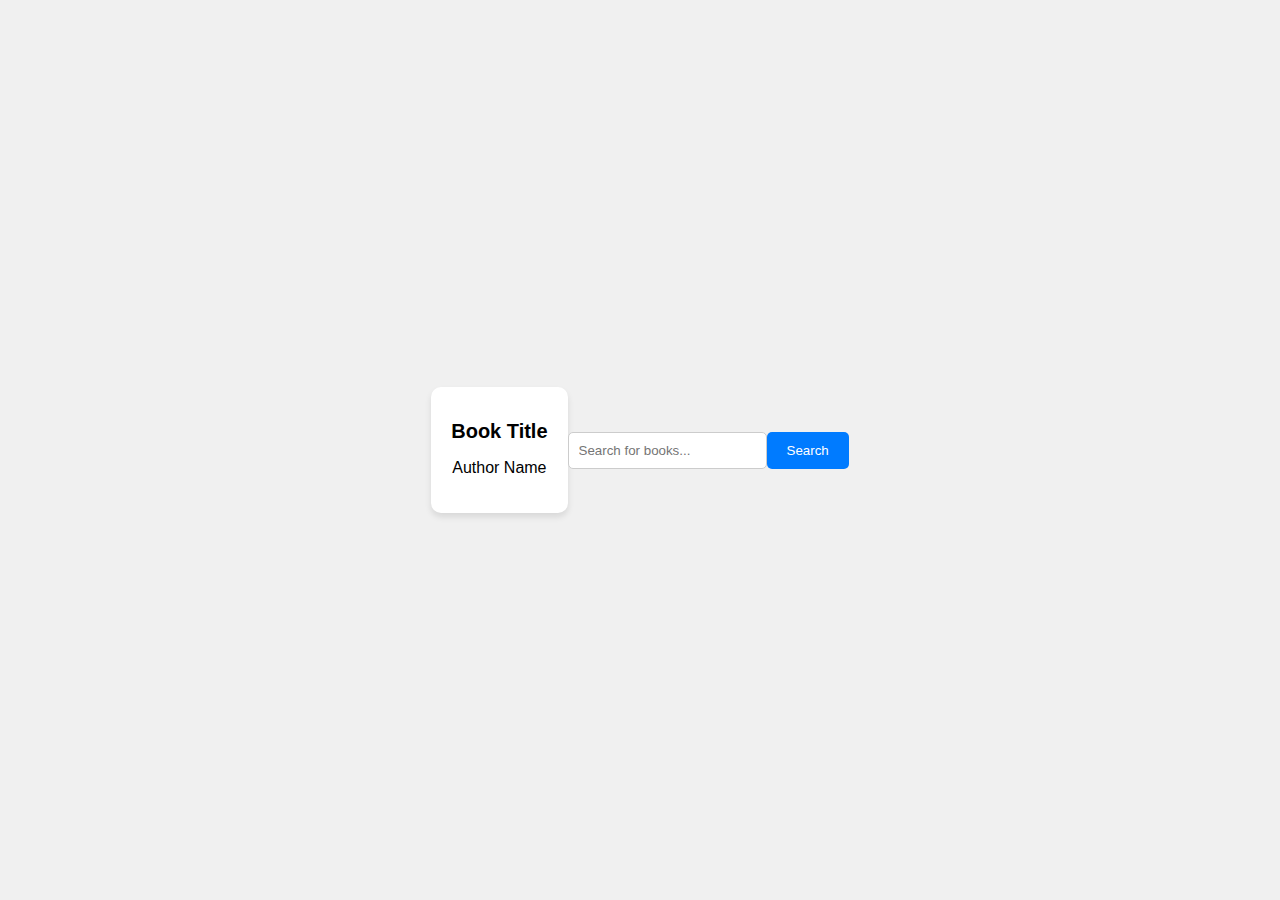
<file: templates/book.html>
<!DOCTYPE html>
<html lang="en">
<head>
    <meta charset="UTF-8">
    <meta name="viewport" content="width=device-width, initial-scale=1.0">
    <title>Book Selling Website</title>
    <style>
        body {
            font-family: Arial, sans-serif;
            background-color: #f0f0f0;
            margin: 0;
            padding: 0;
            display: flex;
            justify-content: center;
            align-items: center;
            min-height: 100vh;
        }
        .book-card {
            background-color: #fff;
            border-radius: 10px;
            box-shadow: 0 4px 6px rgba(0, 0, 0, 0.1);
            padding: 20px;
            max-width: 300px;
            text-align: center;
        }
        .book-title {
            font-size: 20px;
            font-weight: bold;
        }
        .book-author {
            font-size: 16px;
        }
        .search-bar {
            margin: 20px 0;
            display: flex;
            justify-content: center;
        }
        .search-input {
            padding: 10px;
            border: 1px solid #ccc;
            border-radius: 5px;
        }
        .search-button {
            background-color: #007bff;
            color: #fff;
            border: none;
            border-radius: 5px;
            padding: 10px 20px;
            cursor: pointer;
        }
    </style>
</head>
<body>
    <div class="book-card">
        <h1 class="book-title">Book Title</h1>
        <p class="book-author">Author Name</p>
    </div>
    <div class="search-bar">
        <input type="text" class="search-input" placeholder="Search for books...">
        <button class="search-button" onclick="searchBooks()">Search</button>
    </div>

    <script>
        function searchBooks() {
            const searchTerm = document.querySelector('.search-input').value;
            // You can implement your book search logic here, e.g., make an API request to fetch books.
            alert(`Searching for: ${searchTerm}`);
        }
    </script>
</body>
</html>
</file>
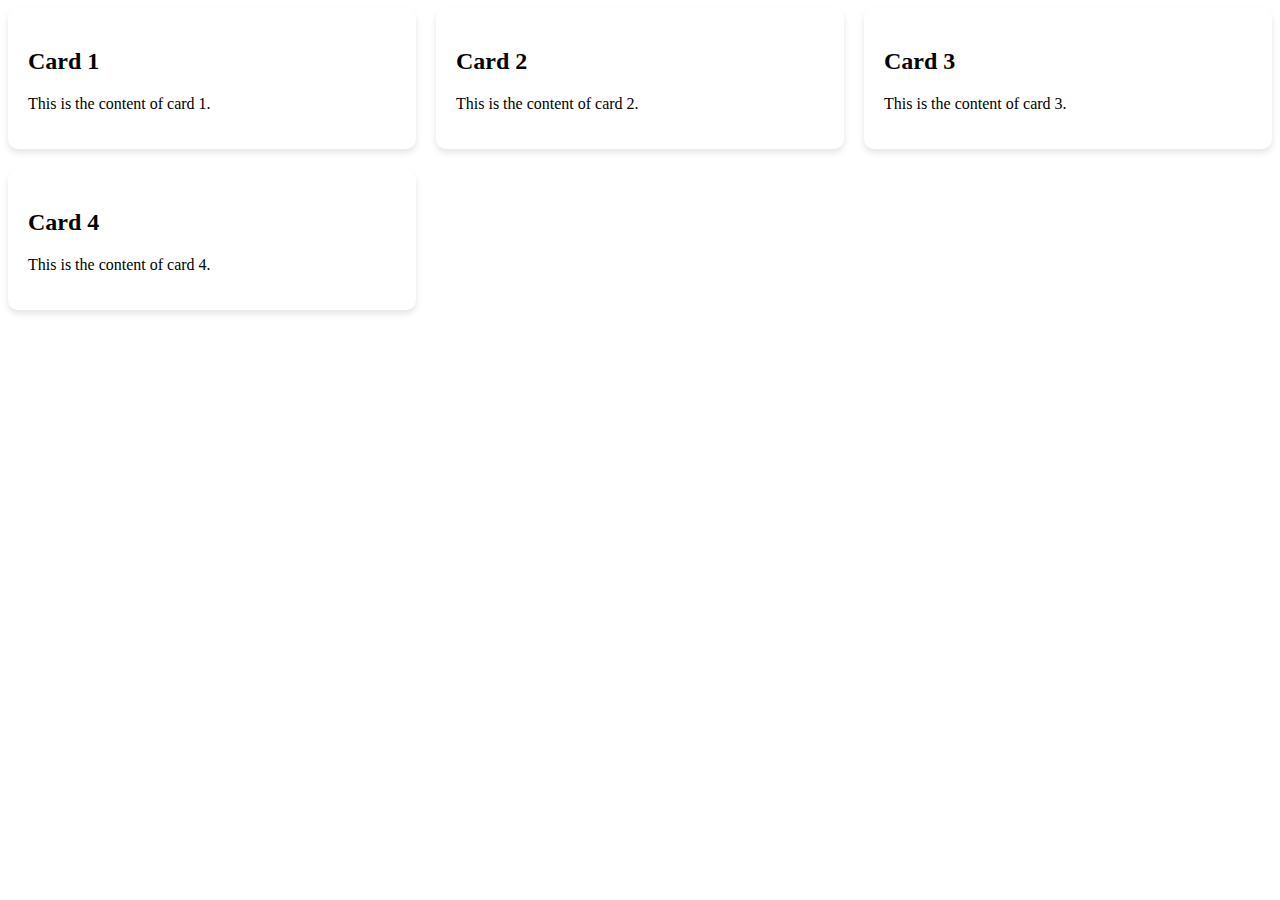
<file: templates/book2.html>
<!DOCTYPE html>
<html lang="en">
<head>
    <meta charset="UTF-8">
    <meta name="viewport" content="width=device-width, initial-scale=1.0">
    <title>Card Grid</title>
    <style>
        .card-grid {
            display: grid;
            grid-template-columns: repeat(3, 1fr); /* 3 columns */
            gap: 20px; /* Gap between cards */
        }

        .card {
            background-color: #fff;
            border-radius: 10px;
            box-shadow: 0 4px 6px rgba(0, 0, 0, 0.1);
            padding: 20px;
        }
    </style>
</head>
<body>
    <div class="card-grid">
        <div class="card">
            <h2>Card 1</h2>
            <p>This is the content of card 1.</p>
        </div>
        <div class="card">
            <h2>Card 2</h2>
            <p>This is the content of card 2.</p>
        </div>
        <div class="card">
            <h2>Card 3</h2>
            <p>This is the content of card 3.</p>
        </div>
        <div class="card">
            <h2>Card 4</h2>
            <p>This is the content of card 4.</p>
        </div>
        <!-- You can add more cards as needed -->
    </div>
</body>
</html>
</file>
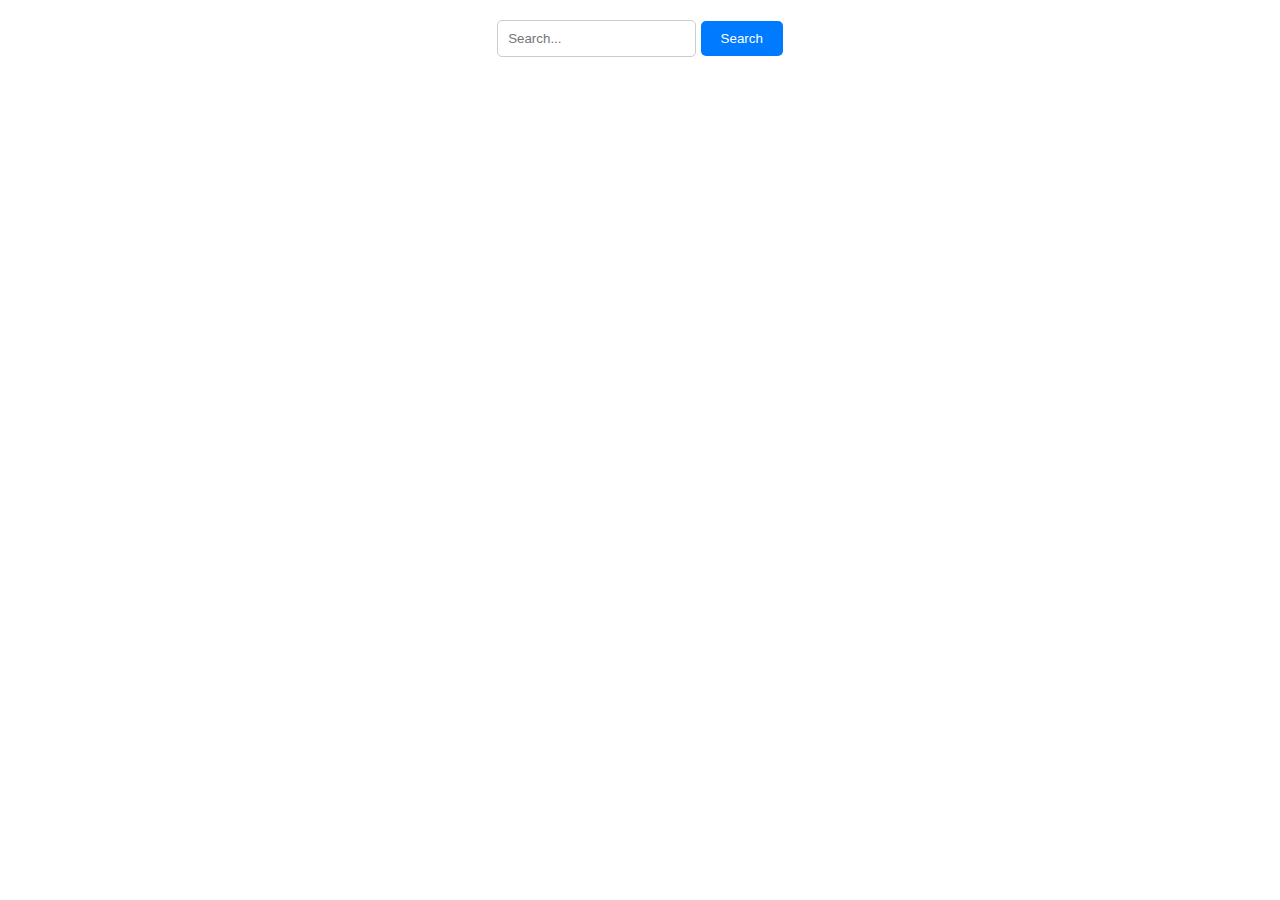
<file: templates/book3.html>
<!DOCTYPE html>
<html lang="en">

<head>
    <meta charset="UTF-8">
    <meta name="viewport" content="width=device-width, initial-scale=1.0">
    <title>Search Bar</title>
    <!-- <link rel="stylesheet" href="styles.css"> -->
</head>
<style>
    /* Basic styles for the search bar */
    body {
        font-family: Arial, sans-serif;
        text-align: center;
        margin: 0;
        padding: 0;
    }

    .search-container {
        margin: 20px;
    }

    #search-input {
        padding: 10px;
        border: 1px solid #ccc;
        border-radius: 5px;
    }

    #search-button {
        background-color: #007bff;
        color: #fff;
        border: none;
        border-radius: 5px;
        padding: 10px 20px;
        cursor: pointer;
    }

    /* Style the search results area */
    #search-results {
        margin-top: 20px;
        text-align: left;
    }
</style>

<body>
    <div class="search-container">
        <input type="text" id="search-input" placeholder="Search...">
        <button id="search-button">Search</button>
    </div>
    <div id="search-results">
        <!-- Search results will be displayed here -->
    </div>
    <script>
        // Function to perform a search
        function performSearch() {
            const searchInput = document.getElementById('search-input');
            const searchQuery = searchInput.value;

            // You can implement your search logic here, e.g., make an API request to fetch search results.
            // For now, we'll just display a message.

            const searchResults = document.getElementById('search-results');
            searchResults.innerHTML = `<p>Search results for: ${searchQuery}</p>`;
        }

        // Attach the performSearch function to the search button
        const searchButton = document.getElementById('search-button');
        searchButton.addEventListener('click', performSearch);

    </script>
    <!-- <script src="script.js"></script> -->
</body>

</html>
</file>
